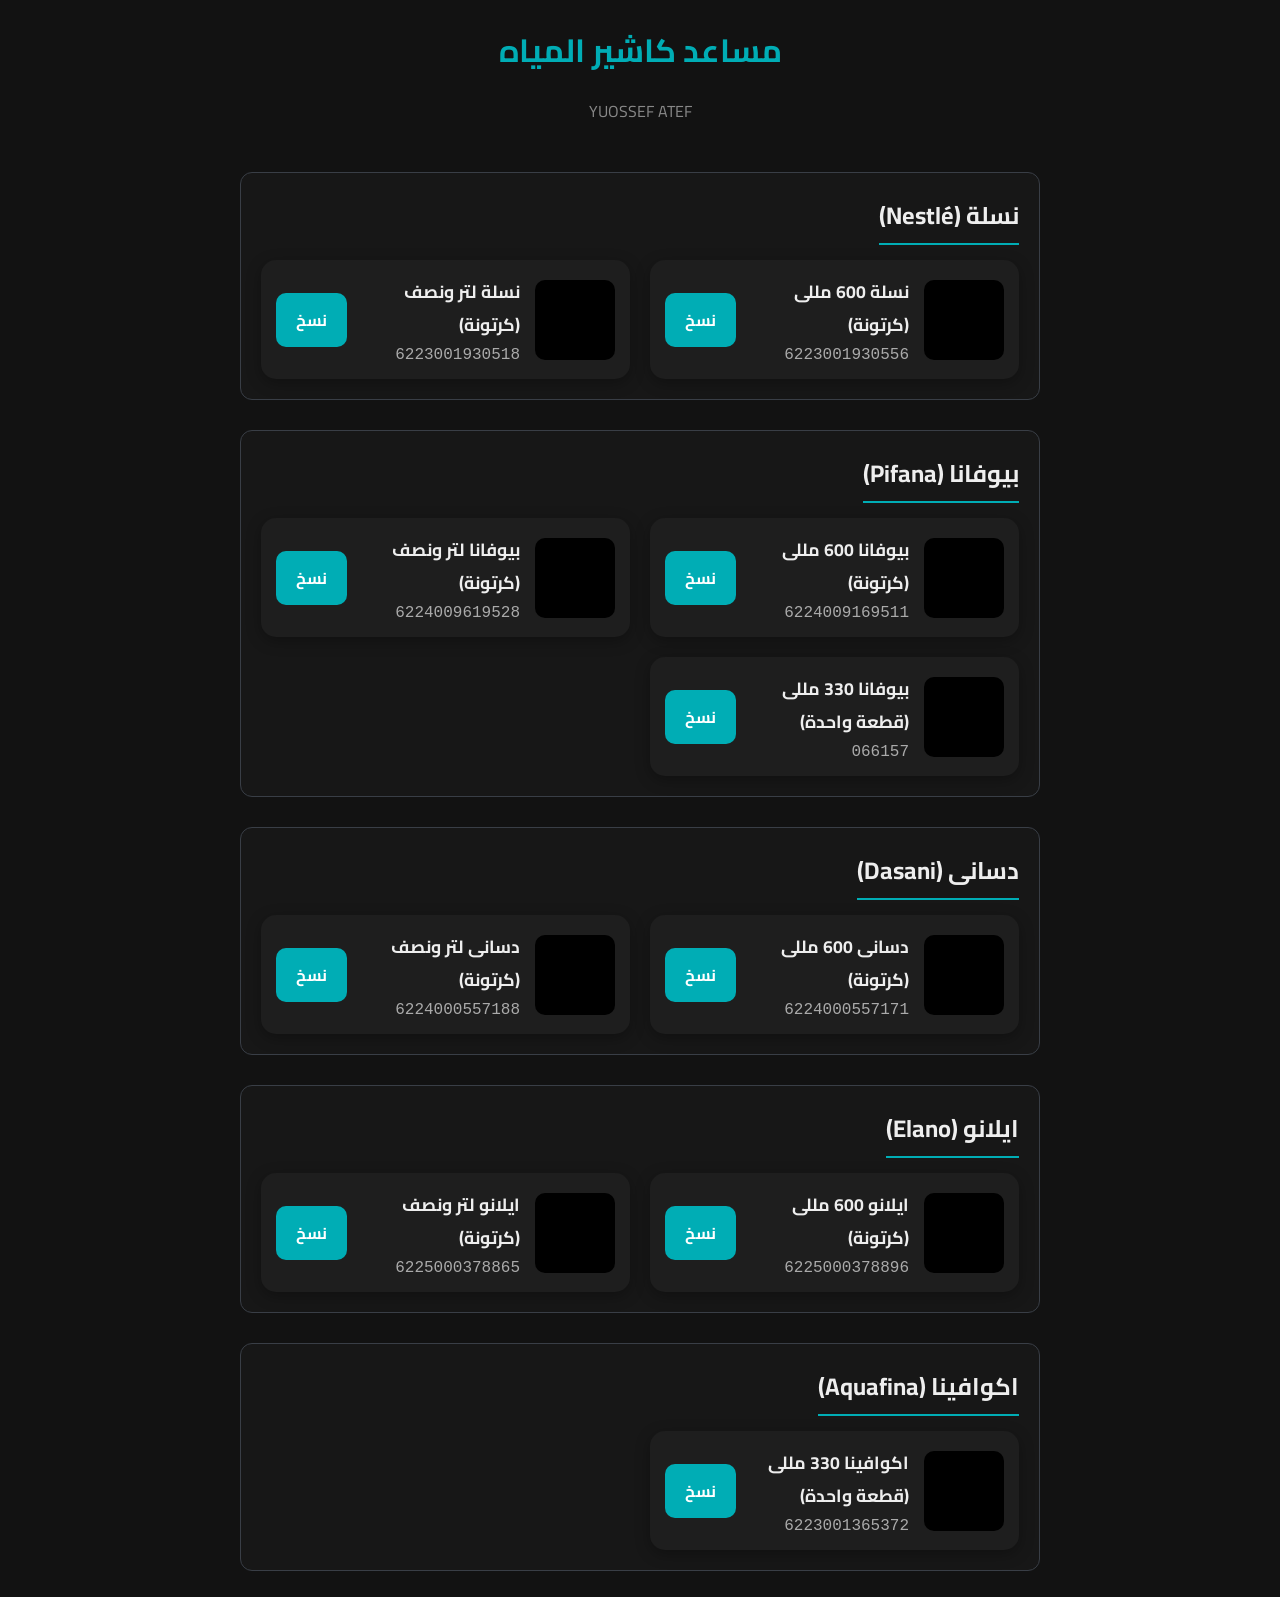
<file: index.html>
<!DOCTYPE html>
<html lang="ar" dir="rtl" translate="no">
<head>
    <meta charset="UTF-8">
    <meta name="viewport" content="width=device-width, initial-scale=1.0">
    <meta name="google" content="notranslate">
    <title>مساعد كاشير المياه</title>
    <link rel="stylesheet" href="style.css">
    <link rel="preconnect" href="https://fonts.googleapis.com">
    <link rel="preconnect" href="https://fonts.gstatic.com" crossorigin>
    <link href="https://fonts.googleapis.com/css2?family=Cairo:wght@400;700&display=swap" rel="stylesheet">
</head>
<body>
    <header>
        <h1>مساعد كاشير المياه</h1>
        <p>YUOSSEF ATEF</p>
    </header>

    <main id="app">
        </main>

    <div id="toast" class="toast">تم النسخ بنجاح!</div>

    <script src="script.js"></script>
</body>
</html>
</file>
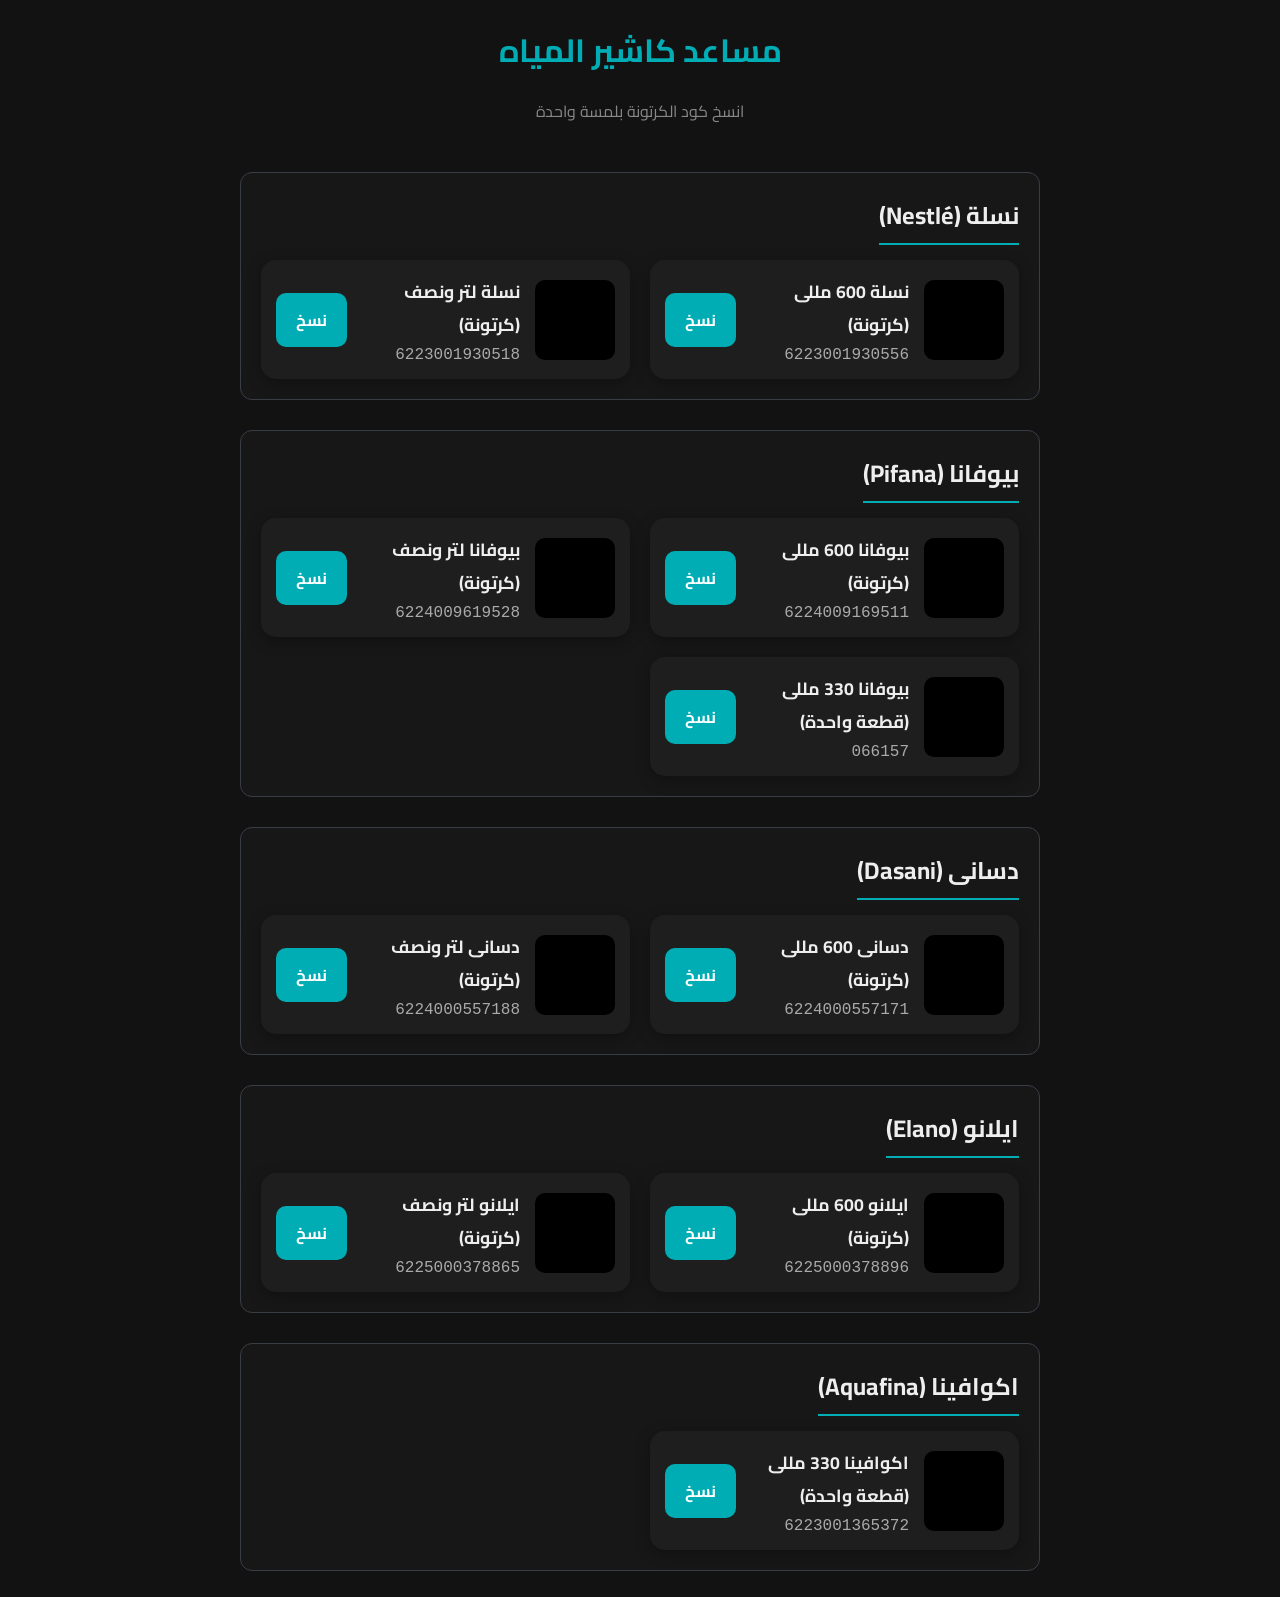
<file: gemini-code-1783155964725.html>
<!DOCTYPE html>
<html lang="ar" dir="rtl">
<head>
    <meta charset="UTF-8">
    <meta name="viewport" content="width=device-width, initial-scale=1.0">
    <title>مساعد كاشير المياه</title>
    <link rel="stylesheet" href="style.css">
    <link rel="preconnect" href="https://fonts.googleapis.com">
    <link rel="preconnect" href="https://fonts.gstatic.com" crossorigin>
    <link href="https://fonts.googleapis.com/css2?family=Cairo:wght@400;700&display=swap" rel="stylesheet">
</head>
<body>
    <header>
        <h1>مساعد كاشير المياه</h1>
        <p>انسخ كود الكرتونة بلمسة واحدة</p>
    </header>

    <main id="app">
        </main>

    <div id="toast" class="toast">تم النسخ بنجاح!</div>

    <script src="script.js"></script>
</body>
</html>
</file>
<file: style.css>
:root {
    --bg-color: #121212;
    --card-bg: #1e1e1e;
    --primary-color: #00adb5;
    --text-color: #eeeeee;
    --accent-color: #393e46;
}

body {
    font-family: 'Cairo', sans-serif;
    background-color: var(--bg-color);
    color: var(--text-color);
    margin: 0;
    padding: 20px;
    display: flex;
    flex-direction: column;
    align-items: center;
}

header {
    text-align: center;
    margin-bottom: 30px;
}

header h1 {
    margin: 0;
    color: var(--primary-color);
}

header p {
    color: #888;
}

main {
    display: flex;
    flex-direction: column;
    gap: 30px;
    width: 100%;
    max-width: 800px;
}

.brand-section {
    border: 1px solid var(--accent-color);
    border-radius: 12px;
    padding: 20px;
    background-color: rgba(255, 255, 255, 0.02);
}

.brand-name {
    font-size: 1.5rem;
    font-weight: bold;
    margin-bottom: 15px;
    border-bottom: 2px solid var(--primary-color);
    display: inline-block;
    padding-bottom: 5px;
}

.products-grid {
    display: grid;
    grid-template-columns: repeat(auto-fill, minmax(300px, 1fr));
    gap: 20px;
}

.product-card {
    background-color: var(--card-bg);
    border-radius: 15px;
    padding: 15px;
    display: flex;
    align-items: center;
    gap: 15px;
    box-shadow: 0 4px 15px rgba(0, 0, 0, 0.3);
    transition: transform 0.2s, background-color 0.2s, box-shadow 0.2s;
    animation: fadeIn 0.5s ease forwards;
    cursor: pointer;
    -webkit-tap-highlight-color: transparent;
}

@keyframes fadeIn {
    from { opacity: 0; transform: translateY(10px); }
    to { opacity: 1; transform: translateY(0); }
}

.product-card:hover {
    box-shadow: 0 6px 20px rgba(0, 173, 181, 0.2);
}

.product-card:active {
    transform: scale(0.98);
    background-color: #252525;
}

.product-image {
    width: 80px;
    height: 80px;
    background-color: #000;
    border-radius: 10px;
    display: flex;
    align-items: center;
    justify-content: center;
    overflow: hidden;
    flex-shrink: 0;
}

.product-info {
    flex-grow: 1;
}

.product-title {
    font-weight: bold;
    font-size: 1.1rem;
    margin-bottom: 5px;
}

.product-code {
    font-family: monospace;
    font-size: 1rem;
    color: #aaa;
}

.copy-btn {
    background-color: var(--primary-color);
    color: white;
    border: none;
    border-radius: 10px;
    padding: 12px 20px;
    font-weight: bold;
    cursor: pointer;
    font-family: 'Cairo', sans-serif;
    font-size: 1rem;
    transition: background-color 0.2s;
}

.copy-btn:hover {
    background-color: #008c94;
}

.copy-btn:active {
    transform: scale(0.9);
}

@media (pointer: coarse) {
    .copy-btn {
        padding: 15px 25px;
    }
}

.toast {
    position: fixed;
    bottom: 30px;
    left: 50%;
    transform: translateX(-50%);
    background-color: var(--primary-color);
    color: white;
    padding: 10px 30px;
    border-radius: 30px;
    font-weight: bold;
    opacity: 0;
    transition: opacity 0.3s;
    pointer-events: none;
    z-index: 1000;
}

.toast.show {
    opacity: 1;
}

@media (max-width: 600px) {
    .product-card {
        flex-direction: column;
        text-align: center;
    }
    .product-image {
        width: 100px;
        height: 100px;
    }
}
</file>
